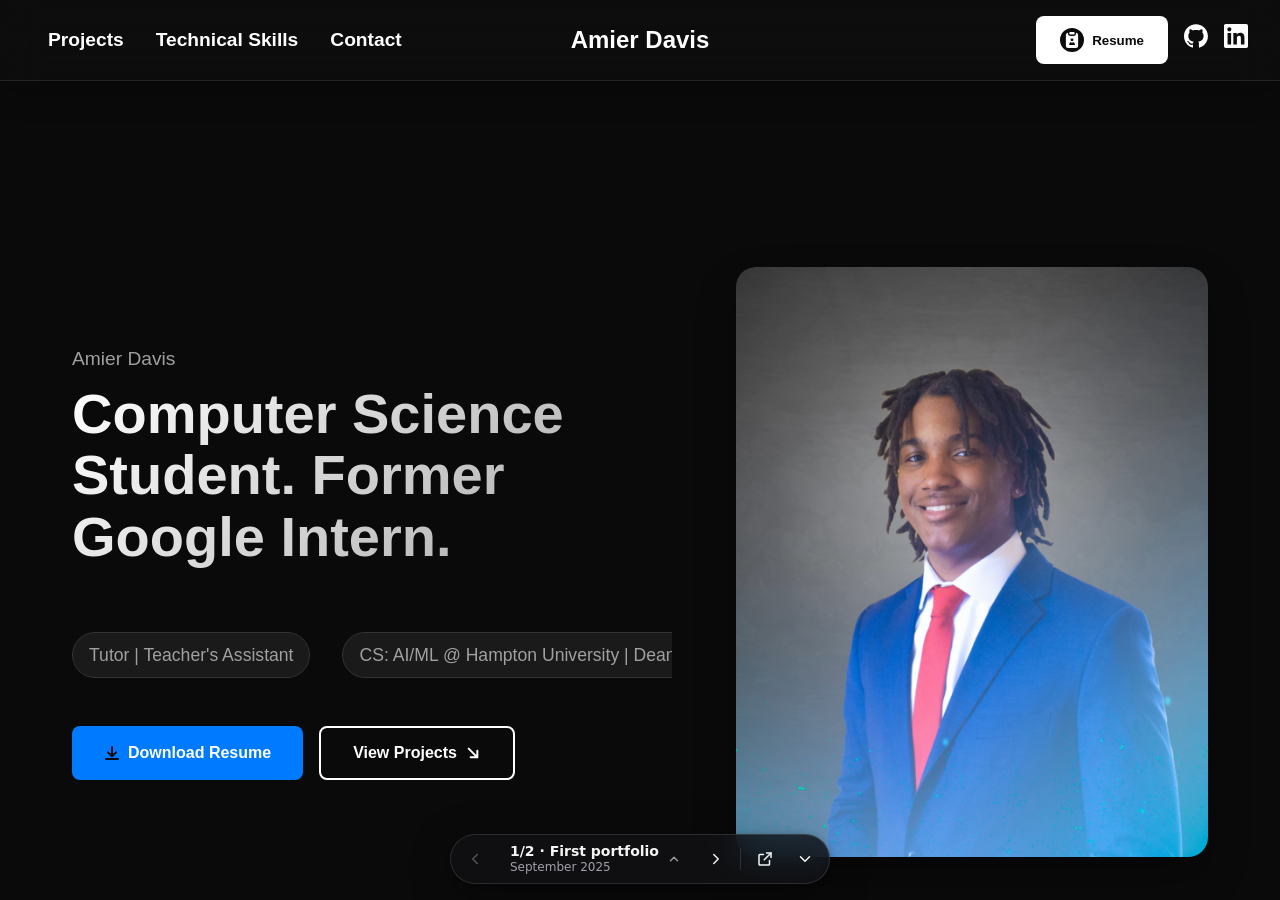
<file: index.html>
<!doctype html>
<html lang="en">
<head>
<meta charset="utf-8">
<meta name="viewport" content="width=device-width, initial-scale=1, viewport-fit=cover">
<title>Portfolio Archive · Amier Davis</title>
<meta name="description" content="Every version of my portfolio site, oldest to newest.">
<style>
  :root {
    --bar-bg: rgba(18, 18, 20, 0.82);
    --bar-border: rgba(255, 255, 255, 0.12);
    --text: #f4f4f5;
    --muted: #a1a1aa;
    --hover: rgba(255, 255, 255, 0.1);
    --accent: #7dd3fc;
    --shadow: 0 10px 40px rgba(0, 0, 0, 0.35), 0 2px 8px rgba(0, 0, 0, 0.25);
  }
  * { box-sizing: border-box; }
  html, body { margin: 0; height: 100%; background: #0b0b0c; overflow: hidden; }
  body { font: 14px/1.3 ui-sans-serif, system-ui, -apple-system, "Segoe UI", sans-serif; color: var(--text); }

  #frame { position: fixed; inset: 0; width: 100%; height: 100%; border: 0; background: #fff; }

  /* Floating toolbar */
  .bar {
    position: fixed; z-index: 10;
    left: 50%; bottom: calc(16px + env(safe-area-inset-bottom));
    transform: translateX(-50%);
    display: flex; align-items: center; gap: 2px;
    padding: 5px;
    max-width: calc(100vw - 32px);
    background: var(--bar-bg);
    border: 1px solid var(--bar-border);
    border-radius: 999px;
    box-shadow: var(--shadow);
    backdrop-filter: blur(16px) saturate(160%);
    -webkit-backdrop-filter: blur(16px) saturate(160%);
    transition: transform .25s ease, opacity .25s ease;
  }
  .bar.collapsed { transform: translateX(-50%) translateY(10px); opacity: 0; pointer-events: none; }

  button, a.btn {
    appearance: none; border: 0; background: transparent; color: var(--text);
    font: inherit; cursor: pointer; text-decoration: none;
    height: 38px; min-width: 38px; padding: 0 10px; border-radius: 999px;
    display: inline-flex; align-items: center; justify-content: center; gap: 8px;
    -webkit-tap-highlight-color: transparent;
  }
  button:hover, a.btn:hover { background: var(--hover); }
  button:focus-visible, a.btn:focus-visible { outline: 2px solid var(--accent); outline-offset: 1px; }
  button:disabled { opacity: .3; cursor: default; background: transparent; }
  svg { width: 18px; height: 18px; flex: none; }

  .current { padding: 0 14px; min-width: 0; }
  .current .label { display: flex; flex-direction: column; align-items: flex-start; min-width: 0; text-align: left; }
  .current .name { font-weight: 600; white-space: nowrap; overflow: hidden; text-overflow: ellipsis; max-width: 42vw; }
  .current .date { color: var(--muted); font-size: 12px; white-space: nowrap; }
  .current .chev { opacity: .6; width: 14px; height: 14px; transition: transform .2s; }
  .current[aria-expanded="true"] .chev { transform: rotate(180deg); }
  .sep { width: 1px; height: 22px; background: var(--bar-border); margin: 0 3px; }

  /* Version menu */
  .menu {
    position: fixed; z-index: 11;
    left: 50%; bottom: calc(72px + env(safe-area-inset-bottom));
    transform: translateX(-50%) translateY(6px);
    width: min(360px, calc(100vw - 32px));
    padding: 6px;
    background: var(--bar-bg);
    border: 1px solid var(--bar-border);
    border-radius: 18px;
    box-shadow: var(--shadow);
    backdrop-filter: blur(16px) saturate(160%);
    -webkit-backdrop-filter: blur(16px) saturate(160%);
    opacity: 0; pointer-events: none;
    transition: opacity .18s ease, transform .18s ease;
  }
  .menu.open { opacity: 1; pointer-events: auto; transform: translateX(-50%); }
  .menu h2 { margin: 6px 10px 8px; font-size: 11px; font-weight: 600; letter-spacing: .08em; text-transform: uppercase; color: var(--muted); }
  .menu ol { list-style: none; margin: 0; padding: 0; }
  .menu li button {
    width: 100%; height: auto; padding: 10px 12px; border-radius: 12px;
    justify-content: flex-start; text-align: left; gap: 12px;
  }
  .menu .num {
    flex: none; width: 26px; height: 26px; border-radius: 50%;
    display: grid; place-items: center; font-size: 12px; font-weight: 600;
    background: rgba(255,255,255,.08); color: var(--muted);
  }
  .menu li button[aria-current="true"] { background: rgba(125, 211, 252, .12); }
  .menu li button[aria-current="true"] .num { background: var(--accent); color: #0b0b0c; }
  .menu .meta { display: flex; flex-direction: column; gap: 2px; min-width: 0; }
  .menu .meta strong { font-weight: 600; }
  .menu .meta span { color: var(--muted); font-size: 12px; }

  /* Re-open handle when the bar is hidden */
  .handle {
    position: fixed; z-index: 10;
    right: 16px; bottom: calc(16px + env(safe-area-inset-bottom));
    width: 44px; height: 44px;
    background: var(--bar-bg); border: 1px solid var(--bar-border); box-shadow: var(--shadow);
    backdrop-filter: blur(16px); -webkit-backdrop-filter: blur(16px);
    opacity: 0; pointer-events: none; transform: scale(.8);
    transition: opacity .2s ease, transform .2s ease;
  }
  .handle.show { opacity: 1; pointer-events: auto; transform: none; }

  @media (max-width: 480px) {
    .hide-sm { display: none; }
    .current { padding: 0 8px; }
    .current .name { max-width: 46vw; }
  }
</style>
</head>
<body>
  <iframe id="frame" title="Portfolio version"></iframe>

  <div class="menu" id="menu" role="dialog" aria-label="Choose a version">
    <h2>Versions, oldest first</h2>
    <ol id="list"></ol>
  </div>

  <nav class="bar" id="bar" aria-label="Version switcher">
    <button id="prev" aria-label="Previous version" title="Previous (←)">
      <svg viewBox="0 0 24 24" fill="none" stroke="currentColor" stroke-width="2" stroke-linecap="round" stroke-linejoin="round"><path d="M15 18l-6-6 6-6"/></svg>
    </button>
    <button class="current" id="current" aria-haspopup="dialog" aria-expanded="false" aria-controls="menu">
      <span class="label"><span class="name" id="name"></span><span class="date" id="date"></span></span>
      <svg class="chev" viewBox="0 0 24 24" fill="none" stroke="currentColor" stroke-width="2.5" stroke-linecap="round" stroke-linejoin="round"><path d="M6 15l6-6 6 6"/></svg>
    </button>
    <button id="next" aria-label="Next version" title="Next (→)">
      <svg viewBox="0 0 24 24" fill="none" stroke="currentColor" stroke-width="2" stroke-linecap="round" stroke-linejoin="round"><path d="M9 18l6-6-6-6"/></svg>
    </button>
    <span class="sep"></span>
    <a class="btn hide-sm" id="open" target="_blank" rel="noopener" aria-label="Open this version in a new tab" title="Open in new tab">
      <svg viewBox="0 0 24 24" fill="none" stroke="currentColor" stroke-width="2" stroke-linecap="round" stroke-linejoin="round"><path d="M14 4h6v6"/><path d="M20 4l-9 9"/><path d="M18 14v5a1 1 0 0 1-1 1H5a1 1 0 0 1-1-1V7a1 1 0 0 1 1-1h5"/></svg>
    </a>
    <button id="hide" aria-label="Hide toolbar" title="Hide toolbar">
      <svg viewBox="0 0 24 24" fill="none" stroke="currentColor" stroke-width="2" stroke-linecap="round" stroke-linejoin="round"><path d="M6 9l6 6 6-6"/></svg>
    </button>
  </nav>

  <button class="handle" id="handle" aria-label="Show version switcher" title="Show version switcher">
    <svg viewBox="0 0 24 24" fill="none" stroke="currentColor" stroke-width="2" stroke-linecap="round" stroke-linejoin="round"><rect x="3" y="4" width="18" height="14" rx="2"/><path d="M8 21h8"/><path d="M12 18v3"/></svg>
  </button>

<script>
  // Oldest first. Add new versions to the end.
  const versions = [
    { id: "2025-09", name: "First portfolio", date: "September 2025", stack: "HTML · CSS", path: "sites/2025-09-first-site/" },
    { id: "2025-12", name: "React portfolio", date: "October–December 2025", stack: "React · Vite · Figma", path: "sites/2025-12-react-site/" },
  ];

  const $ = (id) => document.getElementById(id);
  const frame = $("frame"), menu = $("menu"), list = $("list"), bar = $("bar"), handle = $("handle"), current = $("current");
  let index = 0;

  versions.forEach((v, i) => {
    const li = document.createElement("li");
    li.innerHTML = `<button data-i="${i}"><span class="num">${i + 1}</span><span class="meta"><strong>${v.name}</strong><span>${v.date} · ${v.stack}</span></span></button>`;
    li.firstChild.addEventListener("click", () => { show(i); toggleMenu(false); });
    list.appendChild(li);
  });

  function show(i, replace) {
    index = Math.max(0, Math.min(versions.length - 1, i));
    const v = versions[index];
    frame.src = v.path;
    $("name").textContent = `${index + 1}/${versions.length} · ${v.name}`;
    $("date").textContent = v.date;
    $("open").href = v.path;
    $("prev").disabled = index === 0;
    $("next").disabled = index === versions.length - 1;
    document.title = `${v.name} · Portfolio Archive`;
    list.querySelectorAll("button").forEach((b, j) => b.setAttribute("aria-current", j === index));
    const hash = "#" + v.id;
    if (location.hash !== hash) history[replace ? "replaceState" : "pushState"](null, "", hash);
  }

  function fromHash() {
    const i = versions.findIndex((v) => "#" + v.id === location.hash);
    show(i === -1 ? 0 : i, true);
  }

  function toggleMenu(open = !menu.classList.contains("open")) {
    menu.classList.toggle("open", open);
    current.setAttribute("aria-expanded", open);
  }

  function setHidden(hidden) {
    toggleMenu(false);
    bar.classList.toggle("collapsed", hidden);
    handle.classList.toggle("show", hidden);
  }

  $("prev").addEventListener("click", () => show(index - 1));
  $("next").addEventListener("click", () => show(index + 1));
  current.addEventListener("click", () => toggleMenu());
  $("hide").addEventListener("click", () => setHidden(true));
  handle.addEventListener("click", () => setHidden(false));
  window.addEventListener("popstate", fromHash);

  // Clicking into the site closes the menu (iframe steals focus).
  window.addEventListener("blur", () => toggleMenu(false));
  document.addEventListener("click", (e) => {
    if (!menu.contains(e.target) && !current.contains(e.target)) toggleMenu(false);
  });

  // Arrow keys switch versions, even while the site has focus (same origin).
  function onKey(e) {
    if (e.target.closest && e.target.closest("input, textarea, [contenteditable]")) return;
    if (e.key === "ArrowLeft") show(index - 1);
    else if (e.key === "ArrowRight") show(index + 1);
    else if (e.key === "Escape") toggleMenu(false);
  }
  document.addEventListener("keydown", onKey);
  frame.addEventListener("load", () => {
    try { frame.contentDocument.addEventListener("keydown", onKey); } catch (_) {}
  });

  fromHash();
</script>
</body>
</html>
</file>
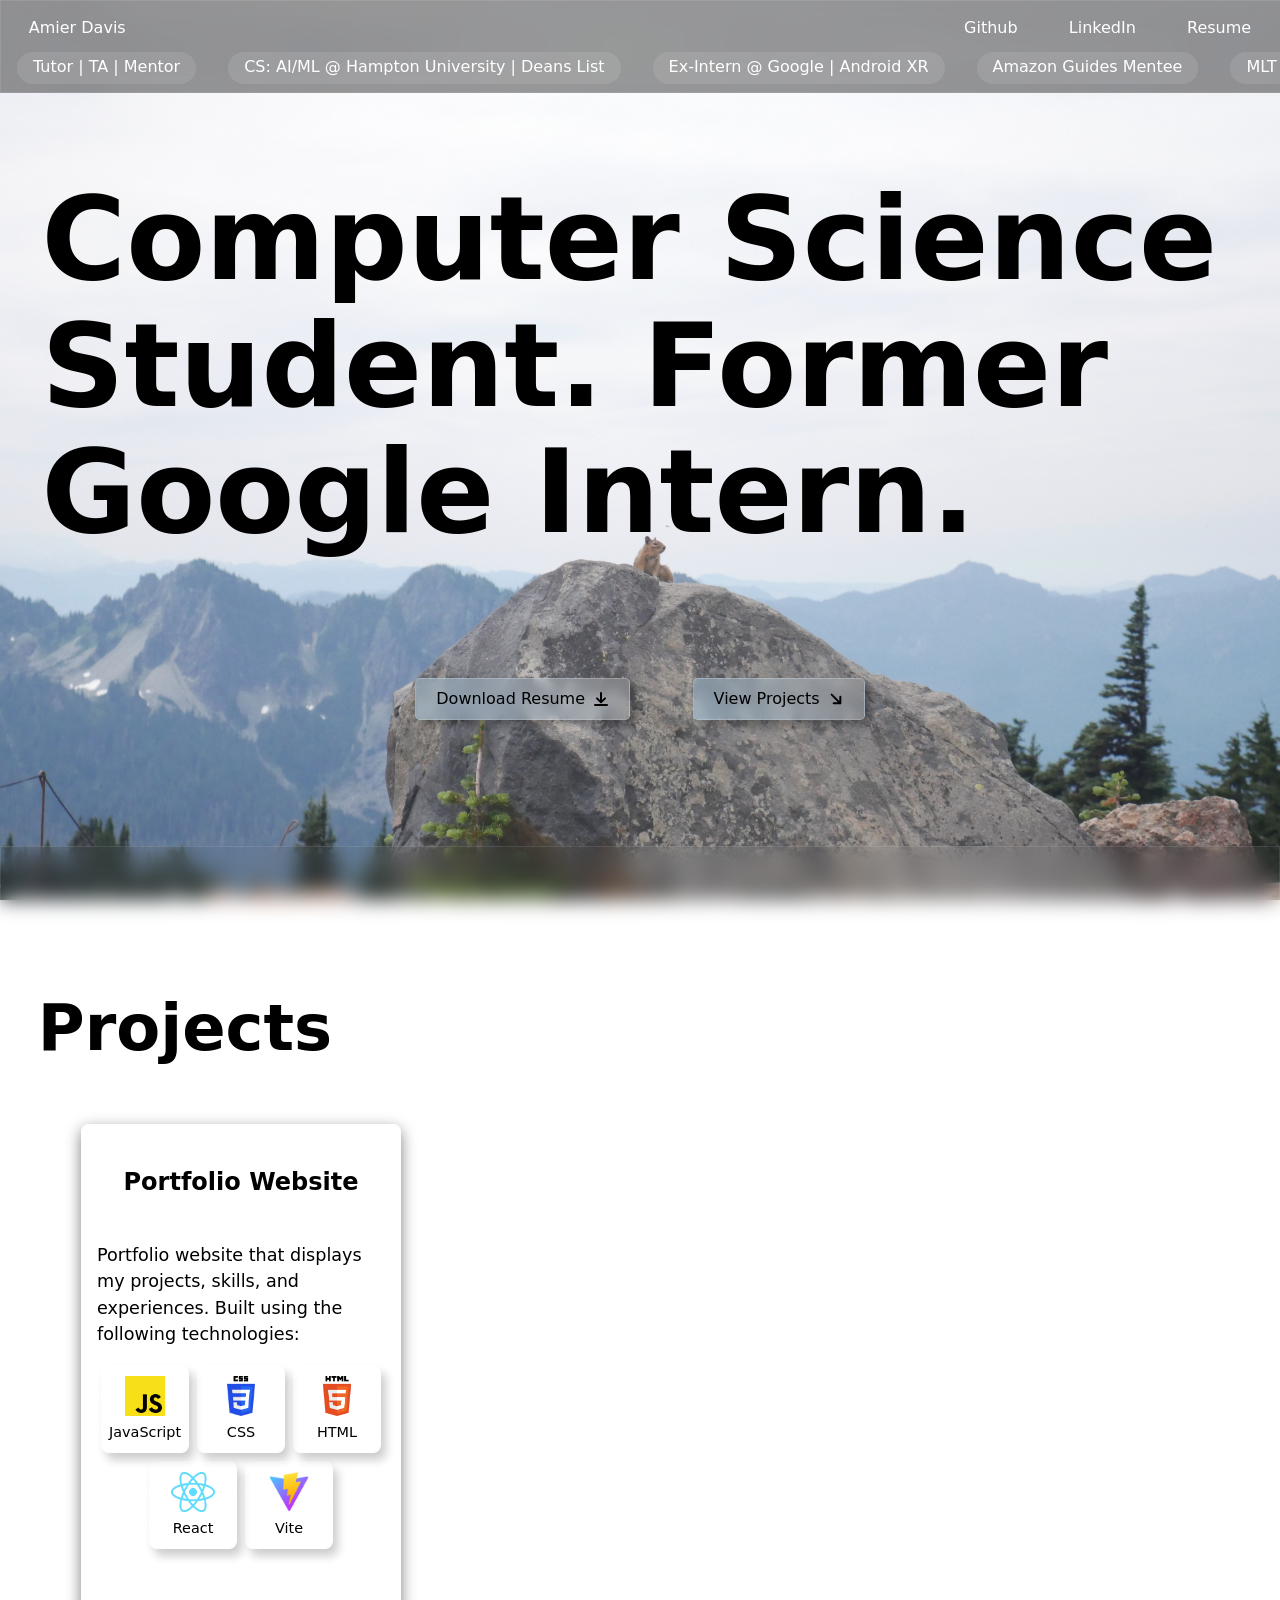
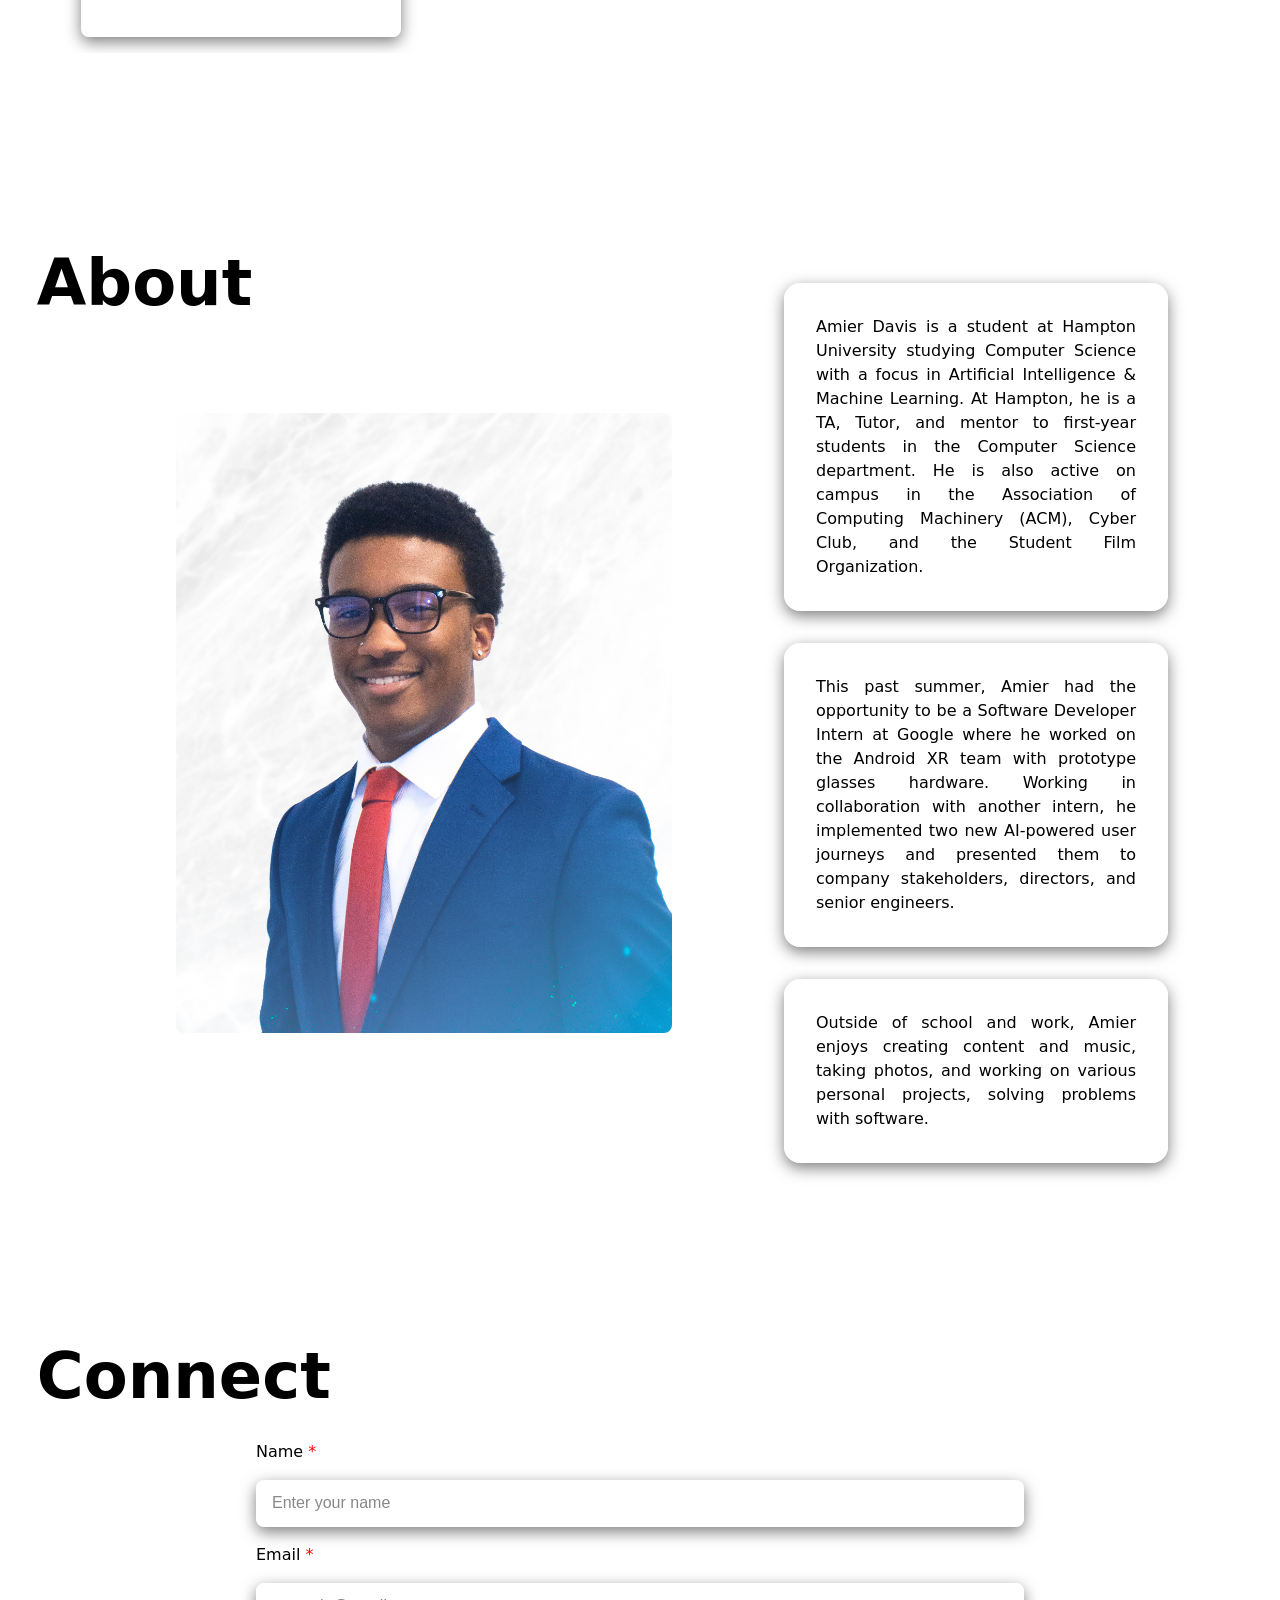
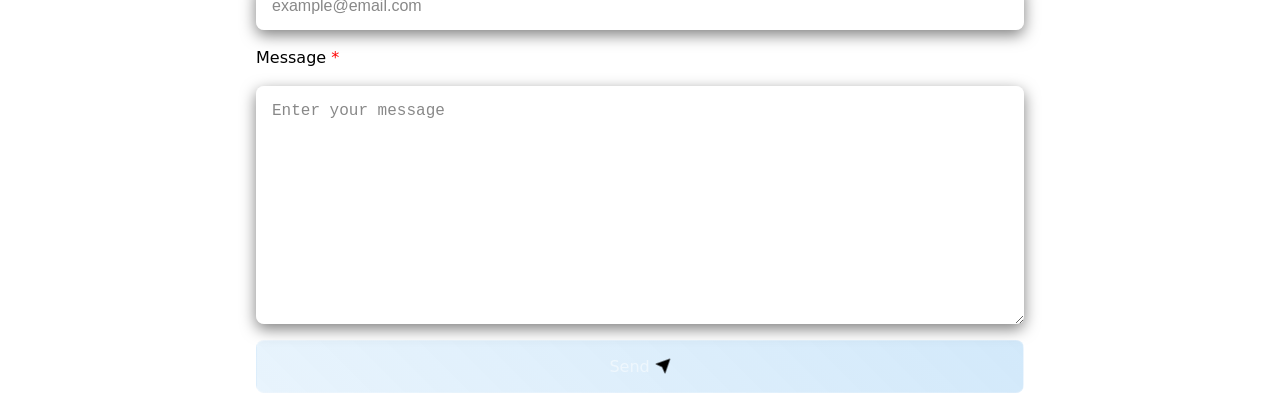
<file: sites/2025-12-react-site/index.html>
<!doctype html>
<html lang="en">
  <head>
    <meta charset="UTF-8" />
    <meta name="viewport" content="width=device-width, initial-scale=1.0" />
    <link rel="icon" type="image/x-icon" href="./assets/favicon-BRJi0ksb.ico" />
    <title>Amier Davis</title>
    <script type="module" crossorigin src="./assets/index-C_rkBu5q.js"></script>
    <link rel="stylesheet" crossorigin href="./assets/index-D3WGAXci.css">
  </head>
  <body>
    <div id="root"></div>
  </body>
</html>
</file>
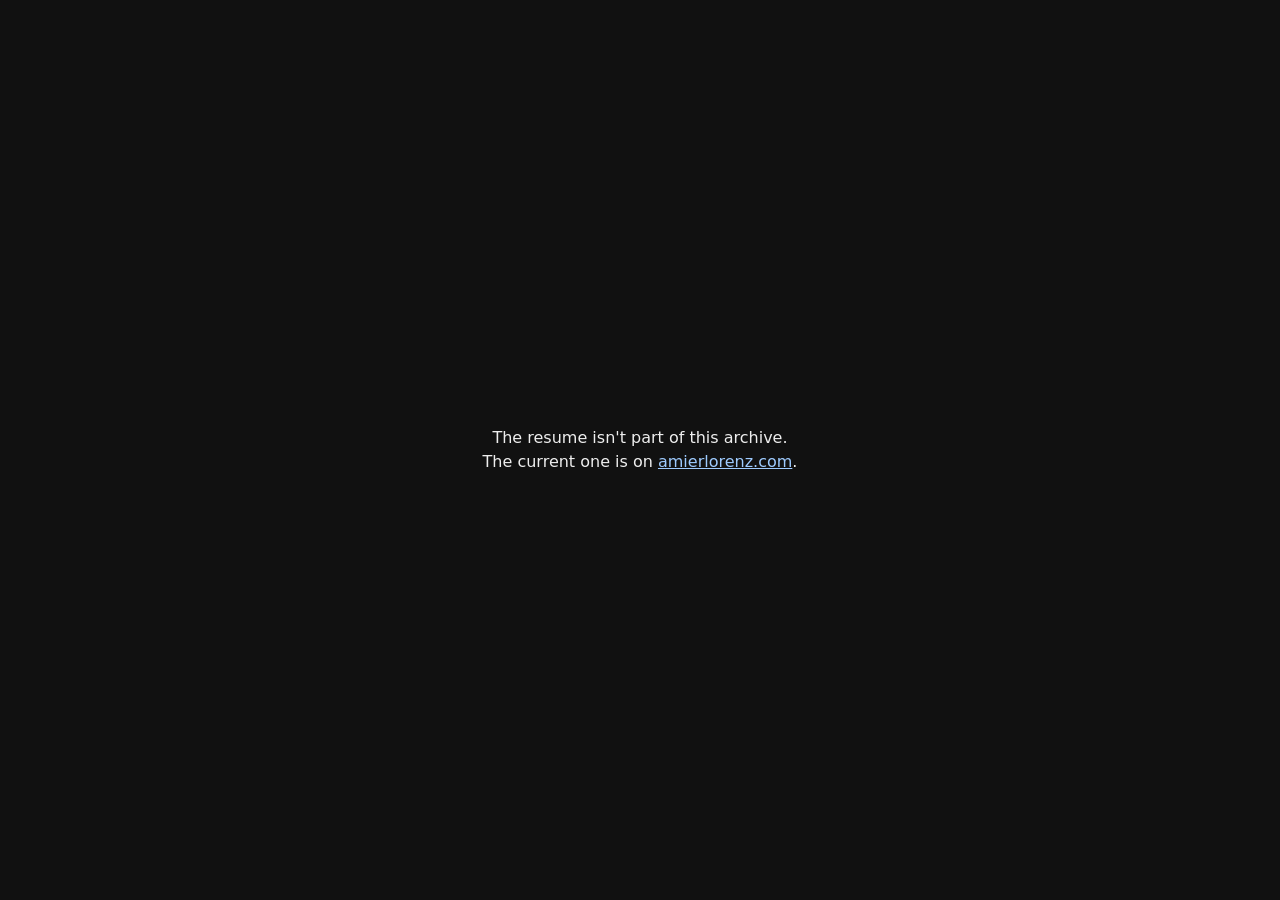
<file: sites/resume-removed.html>
<!doctype html>
<html lang="en">
<head>
<meta charset="utf-8">
<meta name="viewport" content="width=device-width, initial-scale=1">
<title>Resume not archived</title>
<style>
  body { margin: 0; min-height: 100vh; display: grid; place-items: center; background: #111; color: #eee;
         font: 16px/1.5 system-ui, -apple-system, sans-serif; padding: 16px; box-sizing: border-box; text-align: center; }
  a { color: #9ecbff; }
</style>
</head>
<body>
  <p>The resume isn't part of this archive.<br>The current one is on <a href="https://amierlorenz.com" target="_blank" rel="noopener">amierlorenz.com</a>.</p>
</body>
</html>
</file>
<file: sites/2025-12-react-site/assets/index-D3WGAXci.css>
:root{font-family:system-ui,Avenir,Helvetica,Arial,sans-serif;line-height:1.5;font-weight:400;color-scheme:light dark;color:#ffffffde;background-color:#242424;font-synthesis:none;text-rendering:optimizeLegibility;-webkit-font-smoothing:antialiased;-moz-osx-font-smoothing:grayscale}a{font-weight:500;color:#646cff;text-decoration:inherit}a:hover{color:#535bf2}body{margin:0;display:flex;place-items:center;min-width:320px;min-height:100vh}h1{font-size:3.2em;line-height:1.1}button{border-radius:8px;border:1px solid transparent;padding:.6em 1.2em;font-size:1em;font-weight:500;font-family:inherit;background-color:#1a1a1a;cursor:pointer;transition:border-color .25s}button:hover{border-color:#646cff}button:focus,button:focus-visible{outline:4px auto -webkit-focus-ring-color}@media (prefers-color-scheme: light){:root{color:#213547;background-color:#fff}a:hover{color:#747bff}button{background-color:#f9f9f9}}#root{margin:0 auto;text-align:center;--h1-size: 9vw;--h2-size: 2rem;--h2-size-desktop: 5vw;--h3-size: 1.5rem;--bg: #F5F7FA;--text-color: black;--text-color-opposite: white;--accent-color: #1f90e7;--grey1: #f0f0f0;--grey2: #e0e0e0;--grey3: #d0d0d0;--grey4: #c0c0c0;--grey5: #b0b0b0;--grey6: #a0a0a0;--grey7: #909090}*,*:before,*:after{box-sizing:border-box;scroll-behavior:smooth}h1{font-size:var(--h1-size)}h2{padding:0 1.5rem;text-align:left;font-size:var(--h2-size);color:var(--text-color);margin-bottom:0rem}h3{color:var(--text-color);font-size:var(--h3-size)}a{transition:all .1s ease}.nav-bar-container{background-color:var(--grey1)}.nav-bar{display:flex;justify-content:space-between;align-items:center;position:fixed;top:0;left:0;right:0;z-index:1000;min-height:3rem;margin:0 1vw}.nav-bar-left{display:flex;justify-content:center;align-items:center;margin-right:auto;padding:1rem}.nav-bar-right{display:flex;justify-content:space-between;align-items:center;padding:1rem;margin-left:auto;gap:4vw}.nav-link{text-decoration:none;color:var(--text-color-opposite)}.nav-link:hover{color:#ffffffe6;transform:scale(1.05)}.nav-link:active{transform:scale(.98);color:var(--accent-color)}.ticker{display:block;justify-content:left;align-items:left;padding-top:3.2rem;width:auto;height:5.8rem;position:fixed;overflow-x:hidden;z-index:999;background-color:#0006;backdrop-filter:blur(10px);-webkit-backdrop-filter:blur(10px);border:1px solid rgba(255,255,255,.1)}.ticker-track{display:flex;justify-content:left;align-items:left;overflow-x:scroll;height:2rem;overflow-x:hidden;white-space:nowrap;animation:scroll 12s linear infinite;min-width:100%}.ticker-element{justify-content:left;align-items:left;text-align:left;padding-top:.2rem;background-color:#ffffff1a;border-radius:1rem;padding-left:1rem;padding-right:1rem;margin:0 1rem;color:var(--text-color-opposite)}@keyframes scroll{0%{transform:translate(0)}to{transform:translate(-33.33333333333333%)}}.hero{min-height:100vh;width:100vw;display:block;justify-content:space-between;align-items:center;flex-wrap:wrap;padding-top:10rem;padding-bottom:-20rem}.hero-image{position:fixed;background-image:url(./squirrelMRPhoto-Cu0ukx-W.jpeg);background-size:150vh;background-position:center 0px;background-repeat:no-repeat;top:0;left:0;width:100%;height:100%;z-index:-1}.hero h1{color:var(--text-color);flex:1;flex-wrap:wrap;padding:1rem;text-align:left;margin:0 1rem;font-size:var(--h1-size);display:block}.hero-buttons{flex:1;display:flex;width:23rem;padding:1rem 0rem;margin-top:5vh;margin-left:auto;margin-right:auto}.hero-buttons a{display:block;justify-content:space-evenly;align-items:center;padding:.5rem;border-radius:.3rem;margin:0 auto;font-size:.8rem;width:auto;color:var(--text-color);background-image:linear-gradient(45deg,#abcfea80,#b4b4b466);border:1px solid rgba(255,255,255,.2);box-shadow:5px 5px 10px #0000004d;backdrop-filter:blur(5px);-webkit-backdrop-filter:blur(5px)}.hero-buttons a:hover{background-color:#fff6;transform:scale(1.05)}.hero-buttons a:active{transform:scale(.98);background-color:var(--accent-color)}.hero-buttons a svg{margin-left:.5rem;margin-bottom:-.2rem}.projects{max-width:auto;width:auto;display:block;max-width:100%;overflow-x:hidden;scrollbar-width:none;padding-top:5rem;padding-bottom:5rem;margin-top:-5rem;backdrop-filter:blur(10px);-webkit-backdrop-filter:blur(10px);border:1px solid rgba(255,255,255,.1)}.projects h2{max-width:100%;flex:1;flex-wrap:wrap;margin-bottom:2rem}.project-card-container{display:flex;overflow-x:scroll;gap:1rem;max-width:100vw;-webkit-overflow-scrolling:touch;scrollbar-width:none;padding-left:1rem;padding-right:1rem;padding-bottom:1rem}.project-card{padding:1rem;margin-top:1rem;flex-shrink:0;display:flex;flex-direction:column;height:max-content;min-height:fit-content;width:20rem;border-radius:.5rem;background-color:#ffffff80;box-shadow:0 5px 15px #00000080;backdrop-filter:blur(8px);-webkit-backdrop-filter:blur(8px)}.project-card img{width:auto;max-width:100%;height:2rem;object-fit:contain}.project-card a{text-decoration:none;color:var(--text-color);border-radius:.5rem;padding:.5rem 1rem;margin:1rem 25%;display:block;width:50%;background-image:linear-gradient(45deg,#1f90e71a,#1f90e733);box-shadow:0 5px 15px #00000080;backdrop-filter:blur(8px);-webkit-backdrop-filter:blur(8px)}.project-card a svg{margin-bottom:-.1rem;margin-right:.5rem}.project-card a:hover{background-color:#fff6;transform:scale(1.05)}.project-card a:active{transform:scale(.98);background-color:var(--accent-color)}.project-card p{text-align:left;font-size:1rem;color:var(--text-color)}.project-card-technology-container{display:flex;flex-direction:row;flex-wrap:wrap;justify-content:center;gap:.5rem;margin:0rem}.project-card-technology{display:flex;flex-direction:column;align-items:center;justify-content:center;gap:.5rem;padding:.5rem;background-image:linear-gradient(-45deg,#ffffff1a,#fff3);box-shadow:5px 7px 10px #0003;border-radius:.5rem;aspect-ratio:1/1;height:5.5rem;width:auto;transition:all .2s ease}.project-card-technology:hover{transform:scale(1.05)}.project-card-technology img{height:2.5rem;width:auto}.project-card-technology span{font-size:.8rem;color:var(--text-color);max-width:100%;line-height:1.2;display:block;text-align:center}#about{padding-top:3rem;backdrop-filter:blur(8px);-webkit-backdrop-filter:blur(8px);padding-bottom:3rem}.about h2{margin-bottom:0rem}.about-content{min-height:100vh;display:flex;justify-content:center;align-items:flex-start;flex-wrap:wrap}.about-content img{max-width:100%;padding:2rem;height:auto;border-radius:2.5rem}.about-text{backdrop-filter:blur(8px);-webkit-backdrop-filter:blur(8px);background-color:#ffffff80;box-shadow:0 5px 15px #00000080;border-radius:1rem;padding-top:1.5rem;padding-bottom:2rem;margin:1rem 2rem}.about-content p{color:var(--text-color);max-width:100%;flex:1;flex-wrap:wrap;text-align:justify;margin:0 2rem;font-size:1em}#contact{padding-top:3rem}.contact{height:100%;width:100%;display:block;justify-content:center;align-items:center;flex-wrap:wrap}.contact h2{max-width:100%;flex-wrap:wrap;margin-bottom:0rem}.contact form{display:flex;flex-direction:column;width:23rem;gap:1rem;padding:1rem;margin:0 auto}.contact form label{text-align:left}.contact form label:after{content:" *";color:red}.contact form input{backdrop-filter:blur(8px);-webkit-backdrop-filter:blur(8px);background-color:#ffffff80;box-shadow:0 5px 15px #00000080;padding:1rem;border:0;color:var(--text-color);border-radius:.5rem}.contact form textarea{backdrop-filter:blur(8px);-webkit-backdrop-filter:blur(8px);background-color:#ffffff80;box-shadow:0 5px 15px #00000080;padding:1rem 1rem 12rem;border:0;color:var(--text-color);border-radius:.5rem}.contact form button{padding:1rem;color:var(--text-color);background-image:linear-gradient(45deg,#1f90e71a,#1f90e733);border:1px solid rgba(255,255,255,.2);box-shadow:5px 7px 10px #0000004d;transition:all .2s ease;background-color:var(--bg)}.contact form button svg{margin-left:.3rem;margin-bottom:-.1rem}.contact form button:hover{background-color:#ffffff1a;transform:scale(1.03)}.contact form button:active{transform:scale(.98);background-color:var(--accent-color)}.contact form button:disabled{background-color:#ffffff1a;color:#ffffff80;transform:scale(1);cursor:not-allowed;box-shadow:none}.contact form button:disabled svg{stroke-opacity:.5}input::placeholder,textarea::placeholder,input::-webkit-input-placeholder,textarea::-webkit-input-placeholder{font-size:1rem;color:#888}.contact-text{color:var(--text-color);max-width:100%;flex:1;flex-wrap:wrap}@media (min-width: 768px){h2{margin-left:1%;font-size:var(--h2-size-desktop)}a{transition:all .3s ease}}@media (min-width: 1024px){.hero{padding-bottom:190px}.hero-image{background-image:url(./squirrelMRPhoto-Cu0ukx-W.jpeg);background-size:100vw;background-position:center 50px;background-repeat:no-repeat;background-attachment:fixed;z-index:-1}.hero-image:before{content:"";position:absolute;top:0;left:0;width:100%;height:50px;background-image:url(./squirrelMRPhoto-Cu0ukx-W.jpeg);background-size:100vw;background-repeat:no-repeat;background-position:center 0;transform:scaleY(-1);z-index:-1}.hero-buttons{min-width:40%;display:flex;justify-content:center;align-items:center;margin-top:10vh}.hero-buttons a{font-size:1rem;padding-inline:1.25rem;width:max-content}.hero-buttons a svg{width:1rem;height:1rem}.hero h1{display:block;max-width:100%;flex-wrap:nowrap;text-align:left;margin-left:2%}.project-card-container{margin:0 4rem}.project-card{width:20rem}.project-card p{font-size:1.1rem}.project-card-technology{max-width:6rem}.project-card-technology span{font-size:.9rem}.about{padding-bottom:-6rem}.about-content{display:flex;flex-direction:row;flex-wrap:nowrap;align-items:center;gap:3rem;justify-content:center;margin:0 auto;margin-top:-4rem}.about-text-container{display:flex;flex-direction:column;flex:0 1 auto;max-width:30%}.about-content img{display:flex;flex-shrink:0;width:35rem;height:auto;flex-wrap:wrap}.about-text{margin:1rem 2rem}.about-content p{font-size:1em;margin-top:2rem}.about-text{display:inline;width:100%;max-height:38rem;padding-top:0rem}.contact form{width:800px}}
</file>
